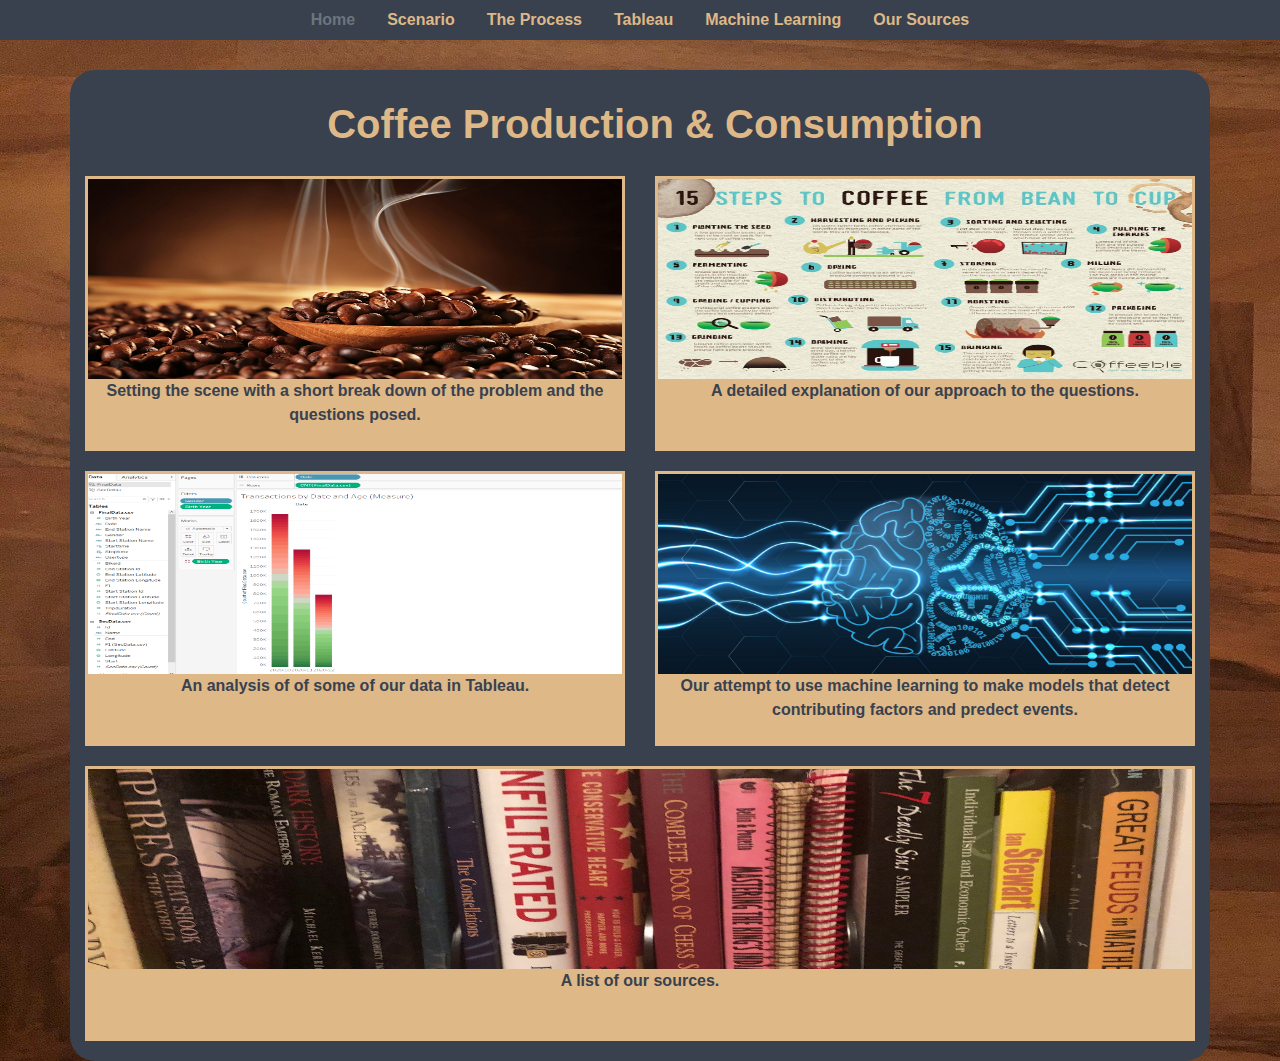
<file: index.html>
<!DOCTYPE html>
<html lang="en">
  <head>
      <meta charset="UTF-8">
      <title>Coffee</title>
      <link rel="stylesheet" href="https://stackpath.bootstrapcdn.com/bootstrap/4.3.1/css/bootstrap.min.css" integrity="sha384-ggOyR0iXCbMQv3Xipma34MD+dH/1fQ784/j6cY/iJTQUOhcWr7x9JvoRxT2MZw1T" crossorigin="anonymous">
      <link rel="stylesheet" href="style/style.css">
    </head>


<body class="main">
    <!--Header-->
    <ul class="nav">
        <li class="nav-item">
            <a class="nav-link disabled" href="index.html">Home</a>
          </li>
        <li class="nav-item">
          <a class="nav-link" href="background.html">Scenario</a>
        </li>
        <li class="nav-item">
          <a class="nav-link" href="process.html">The Process</a>              
        </li>
        <li class="nav-item">
          <a class="nav-link" href="results.html">Tableau</a>
        </li>
        <li class="nav-item">
          <a class="nav-link" href="mach_lrn.html">Machine Learning</a>
        </li>
        <li class="nav-item">
            <a class="nav-link" href="sources.html">Our Sources</a>
          </li>
    </ul>
    <!--Main-->
    <div class="index-main container">
      <!--Header-->
      <div class="row">
        <div class="col-md-12">
          <h1 class="main_title">Coffee Production & Consumption</h1>
        </div>
      </div>
      <!--Process/ Scenario-->
      <div class="row">
        <div class="col-sm-6 index-item-box">
          <a href="background.html">
            <div class="index-main-holder index-main-scenario-holder">
              <div>
                <div class="index-main-holder-img index-main-scenario-image">
                  <img class="index-images" src="resources/coffee_bckgrnd.jpeg" alt="Process Page Image">
                </div>
                <div class="index-main-scenario-text">
                  <p>
                    <b>Setting the scene with a short break down of the problem and the questions posed.</b>
                  </p>
                </div>
              </div>
            </div>  
          </a>
        </div>
        <div class="col-sm-6 index-item-box">
          <a href="process.html">
            <div class="index-main-holder index-main-process-holder">
              <div>
                <div class="index-main-holder-img index-main-process-image">
                  <img class="index-images" src="resources/coffee_process.jpg" alt="Process Page Image">
                </div>
                <div class="index-main-process-text">
                  <p>
                    <b>A detailed explanation of our approach to the questions.</b>
                  </p>
                </div>
              </div>
            </div>
          </a>
        </div>
      </div>
      <!--ML/ Results-->
      <div class="row">
        <div class="col-sm-6 index-item-box">
          <a href="results.html">
            <div class="index-main-holder index-main-results-holder">
              <div>
                <div class="index-main-holder-img index-main-results-image">
                  <img class="index-images" src="resources/Tab.png" alt="Process Page Image">
                </div>
                <div class="index-main-results-text">
                  <p>
                    <b>An analysis of of some of our data in Tableau.</b>
                  </p>
                </div>
              </div>
            </div>
          </a>
        </div>
        <div class="col-sm-6 index-item-box">
          <a href="mach_lrn.html">
            <div class="index-main-holder index-main-ml-holder">
              <div>
                <div class="index-main-holder-img index-main-ml-image">
                  <img class="index-images" src="resources/mach_lrning.jpg" alt="Process Page Image">
                </div>
                <div class="index-main-ml-text">
                  <p>
                    <b>Our attempt to use machine learning to make models that detect contributing factors and predect events.</b>
                  </p>
                </div>
              </div>
            </div>
          </a>
        </div>
    </div>
      <div class="row">
        <div class="col-lg-12 index-item-box">
          <a href="sources.html">
            <div class="index-main-holder index-main-sources-holder">
              <div>
                <div class="index-main-holder-img index-main-sources-image">
                  <img class="index-images" src="resources/books.jpg" alt="Process Page Image">
                </div>
                <div class="index-main-sources-text">
                  <p>
                    <b>A list of our sources.</b>
                  </p>
                </div>
              </div>
            </div>
          </a>
        </div>
      </div>
    </div>
</body>

</html>
</file>
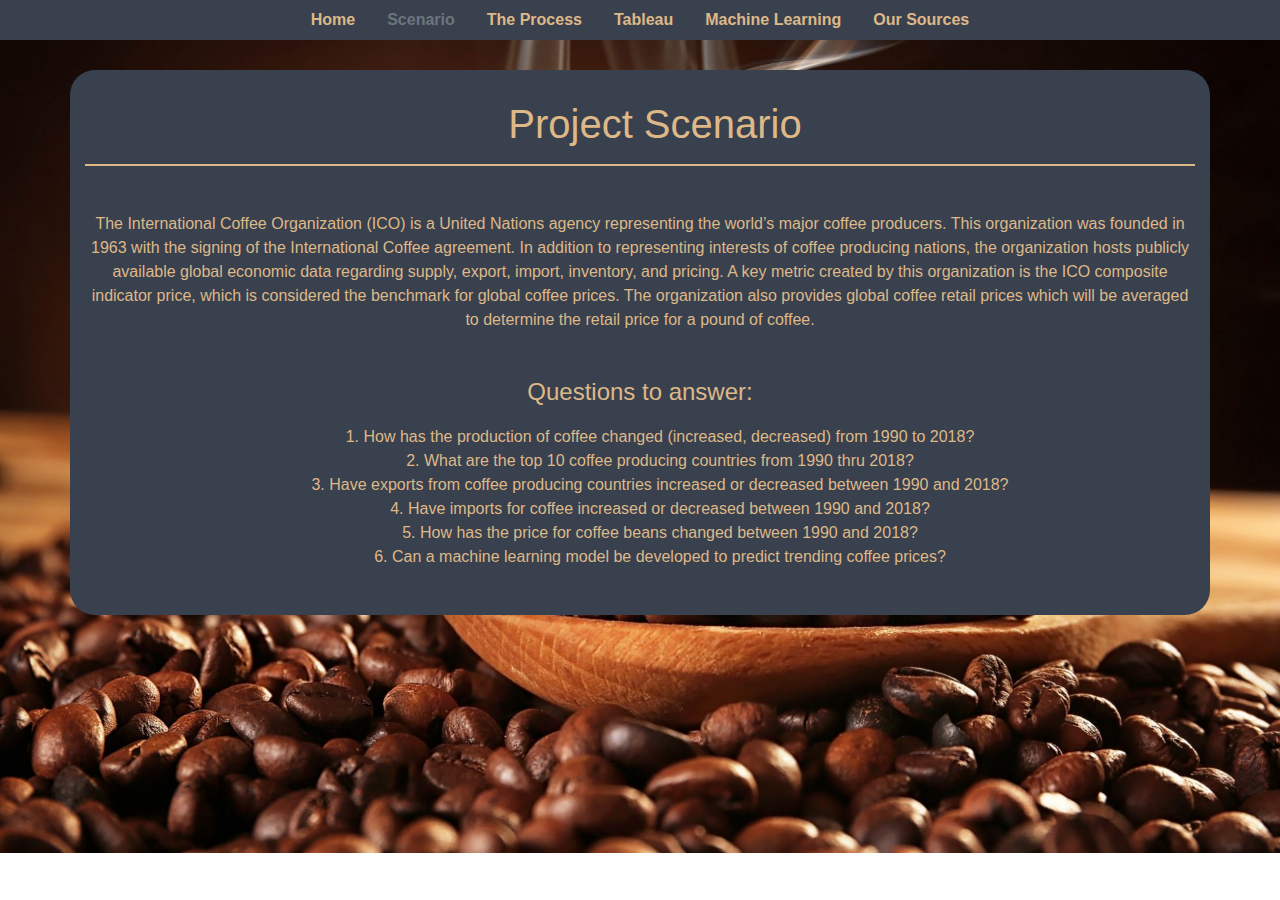
<file: background.html>
<!DOCTYPE html>
<html lang="en">
  <head>
      <meta charset="UTF-8">
      <title>Project Background</title>
      <link rel="stylesheet" href="https://stackpath.bootstrapcdn.com/bootstrap/4.3.1/css/bootstrap.min.css" integrity="sha384-ggOyR0iXCbMQv3Xipma34MD+dH/1fQ784/j6cY/iJTQUOhcWr7x9JvoRxT2MZw1T" crossorigin="anonymous">
      <link rel="stylesheet" href="style/style.css">
    </head>


<body class="history">
    <ul class="nav">
        <li class="nav-item">
            <a class="nav-link" href="index.html">Home</a>
          </li>
        <li class="nav-item">
          <a class="nav-link disabled" href="background.html">Scenario</a>
        </li>
        <li class="nav-item">
          <a class="nav-link" href="process.html">The Process</a>              
        </li>
        <li class="nav-item">
          <a class="nav-link" href="results.html">Tableau</a>
        </li>
        <li class="nav-item">
          <a class="nav-link" href="mach_lrn.html">Machine Learning</a>
        </li>
        <li class="nav-item">
            <a class="nav-link" href="sources.html">Our Sources</a>
          </li>
    </ul>
    <div class="background-main container">
      <div class="background-main-title row">
        <div class="col-lg-12">
          <h1 class="page_title">Project Scenario</h1>
          <hr id="background-line">
        </div>
      </div>
      <div class="row">
        <div class="col-lg-12">
          <div class="background-main-text">
            <p>The International Coffee Organization (ICO) is a United Nations agency representing the world’s major coffee producers. This organization was founded in 1963 with the signing of the International Coffee agreement. In addition to representing interests of coffee producing nations, the organization hosts publicly available global economic data regarding supply, export, import, inventory, and pricing. A key metric created by this organization is the ICO composite indicator price, which is considered the benchmark for global coffee prices. The organization also provides global coffee retail prices which will be averaged to determine the retail price for a pound of coffee.</p>
          </div>
        </div>
      </div>
      <div class="row">
        <div class="col-lg-12 background-second-block">
          <div>
            <div class="b_title">
              <h4 class="b_title">Questions to answer:</h4>
            </div>
            <div class="background-ordered-list">
              <ol class="ol_list">
                <li>How has the production of coffee changed (increased, decreased) from 1990 to 2018?</li>
                <li>What are the top 10 coffee producing countries from 1990 thru 2018?</li>
                <li>Have exports from coffee producing countries increased or decreased between 1990 and 2018?</li>
                <li>Have imports for coffee increased or decreased between 1990 and 2018?</li>
                <li>How has the price for coffee beans changed between 1990 and 2018?</li>
                <li>Can a machine learning model be developed to predict trending coffee prices?</li>
              </ol>
            </div>
          </div>
        </div>
      </div>
    </div>
</body>

</html>
</file>
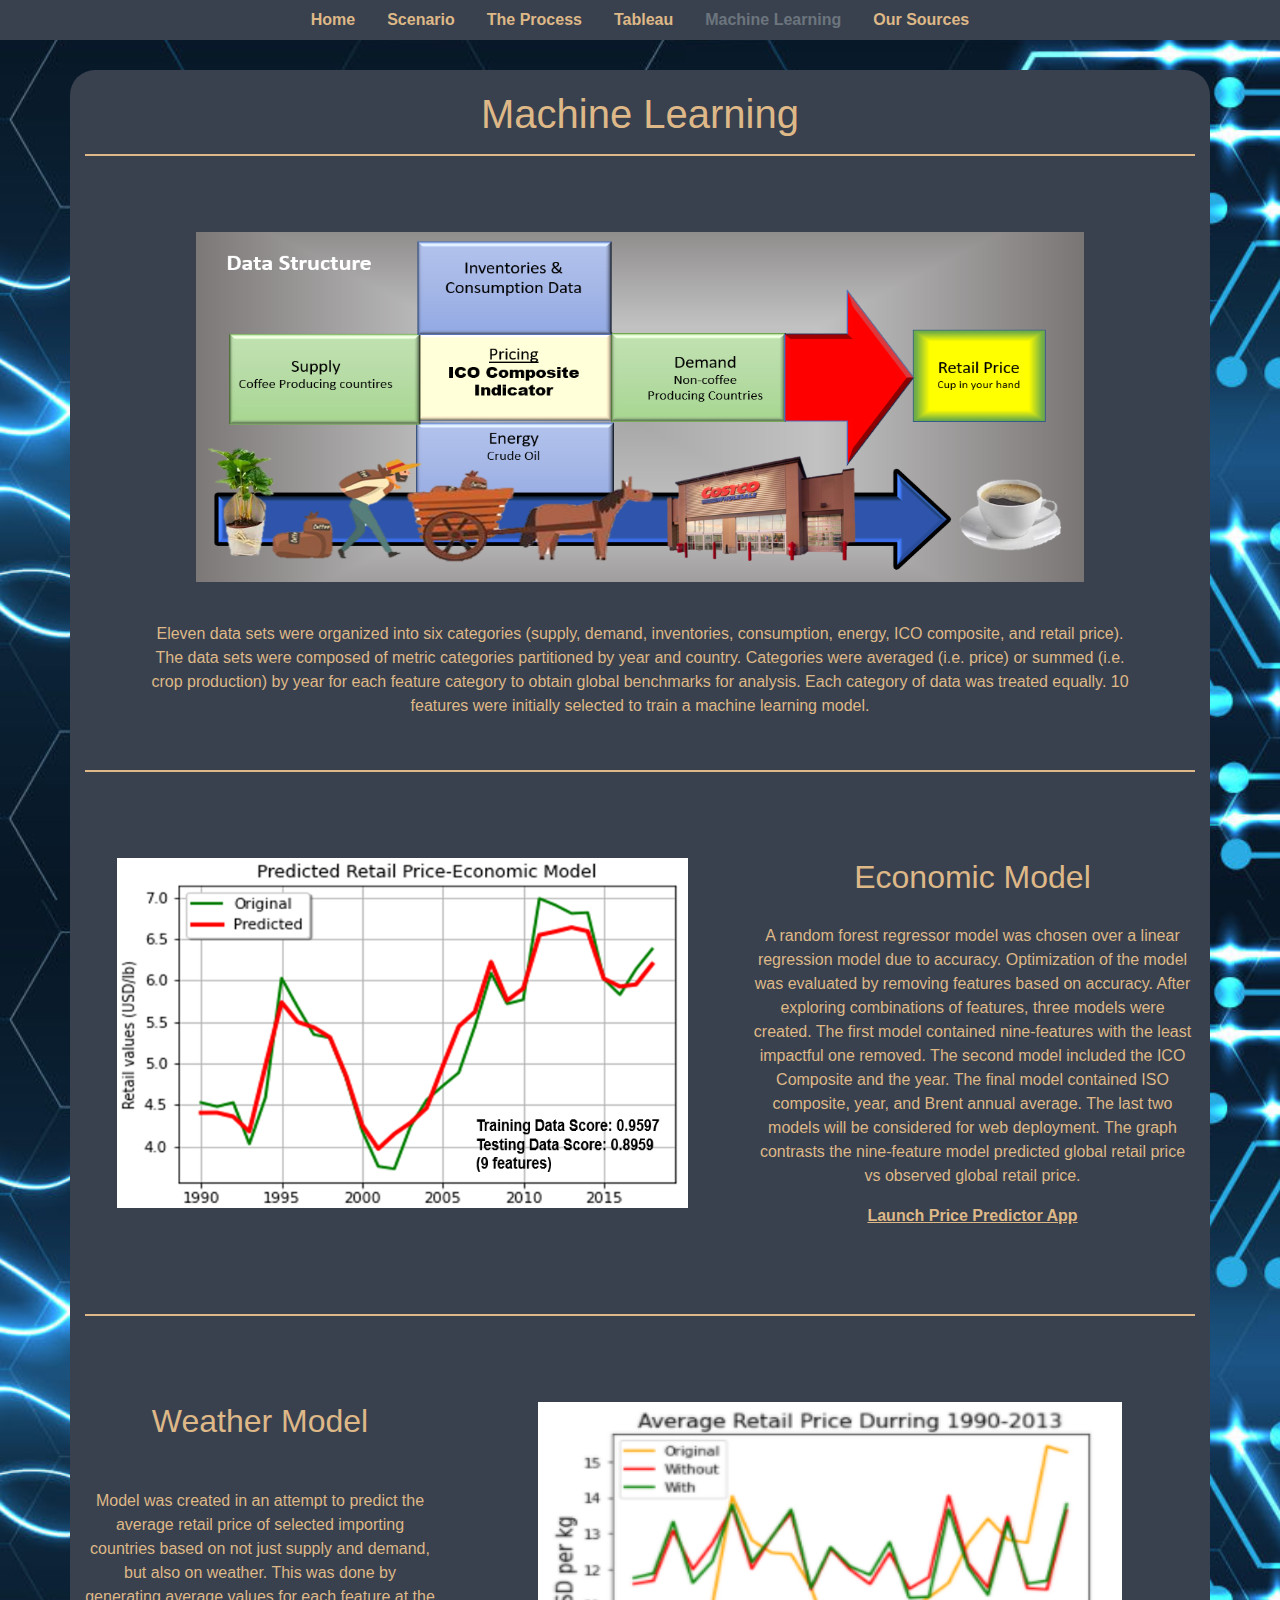
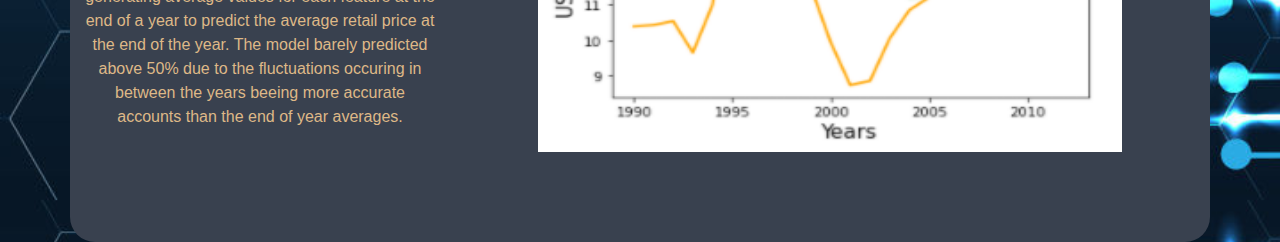
<file: mach_lrn.html>
<!DOCTYPE html>
<html lang="en">
  <head>
      <meta charset="UTF-8">
      <title>Machine Learning Portion</title>
      <link rel="stylesheet" href="https://stackpath.bootstrapcdn.com/bootstrap/4.3.1/css/bootstrap.min.css" integrity="sha384-ggOyR0iXCbMQv3Xipma34MD+dH/1fQ784/j6cY/iJTQUOhcWr7x9JvoRxT2MZw1T" crossorigin="anonymous">
      <link rel="stylesheet" href="style/style.css">
    </head>


<body class="machine_learning">
    <ul class="nav">
        <li class="nav-item">
            <a class="nav-link" href="index.html">Home</a>
          </li>
        <li class="nav-item">
          <a class="nav-link" href="background.html">Scenario</a>
        </li>
        <li class="nav-item">
          <a class="nav-link" href="process.html">The Process</a>              
        </li>
        <li class="nav-item">
          <a class="nav-link" href="results.html">Tableau</a>
        </li>
        <li class="nav-item">
          <a class="nav-link disabled" href="mach_lrn.html">Machine Learning</a>
        </li>
        <li class="nav-item">
            <a class="nav-link" href="sources.html">Our Sources</a>
          </li>
    </ul>
    <div class="container machln-container">
      <div class="row">
        <div class="col-lg-12 title-machln">
          <div class="machln-title">
            <h1>Machine Learning</h1>
            <hr class="graph-hr">
          </div>
        </div>
      </div>
      <div class="row">
        <div class="col-lg-12 title-machln-header">
          <div class="machln-title-primary">
            <img class="machln-images-primary" src="images/data_graphic.png" alt="Process Page Image">
            <div class="machln-images-primary-header-text">
              <p>Eleven data sets were organized into six categories (supply, demand, inventories, consumption, energy, ICO composite, and retail price). The data sets were composed of metric categories partitioned by year and country. Categories were averaged (i.e. price) or summed (i.e. crop production) by year for each feature category to obtain global benchmarks for analysis. Each category of data was treated equally. 10 features were initially selected to train a machine learning model.</p>
            </div>
          </div>
        </div>
      </div>
      <div class="row">
        <div class="col-lg-12 hr-spacer">
          <hr class="graph-hr">
        </div>
      </div>
      <div class="row">
        <div class="col-lg-7 machln-primary">
          <div class="machln-title-primary">
            <img class="machln-images-primary-secondary" src="images/graphs/Economic_model.png" alt="Process Page Image">
          </div>
        </div>
        <div class="col-lg-5 machln-primary">
          <div class="machln-title-primary">
            <h2 class="ml-title-padd-econ">Economic Model</h2>
            <p>A random forest regressor model was chosen over a linear regression model due to accuracy. Optimization of the model was evaluated by removing features based on accuracy. After exploring combinations of features, three models were created. The first model contained nine-features with the least impactful one removed. The second model included the ICO Composite and the year. The final model contained ISO composite, year, and Brent annual average. The last two models will be considered for web deployment. The graph contrasts the nine-feature model predicted global retail price vs observed global retail price.</p>
            <div class="machln-app-link">
              <a href="https://butler-final-project-group-g.herokuapp.com/" target="_blank">Launch Price Predictor App</a>
            </div>
          </div>
        </div>
      </div>
      <div class="row">
        <div class="col-lg-12 hr-spacer">
          <hr class="graph-hr">
        </div>
      </div>
      <div class="row">
        <div class="col-lg-4">
          <div class="machln-title-primary-1">
            <h2 class="ml-title-padd">Weather Model</h2>
            <p>Model was created in an attempt to predict the average retail price of selected importing countries based on not just supply and demand, but also on weather. This was done by generating average values for each feature at the end of a year to predict the average retail price at the end of the year. The model barely predicted above 50% due to the fluctuations occuring in between the years beeing more accurate accounts than the end of year averages.</p>
          </div>
        </div>
        <div class="col-lg-8 machln-primary">
          <div class="machln-title-primary">
            <img class="machln-images-primary" src="images/graphs/Weather2013.png" alt="Process Page Image">
          </div>
        </div>
      </div>
      
</body>

</html>
</file>
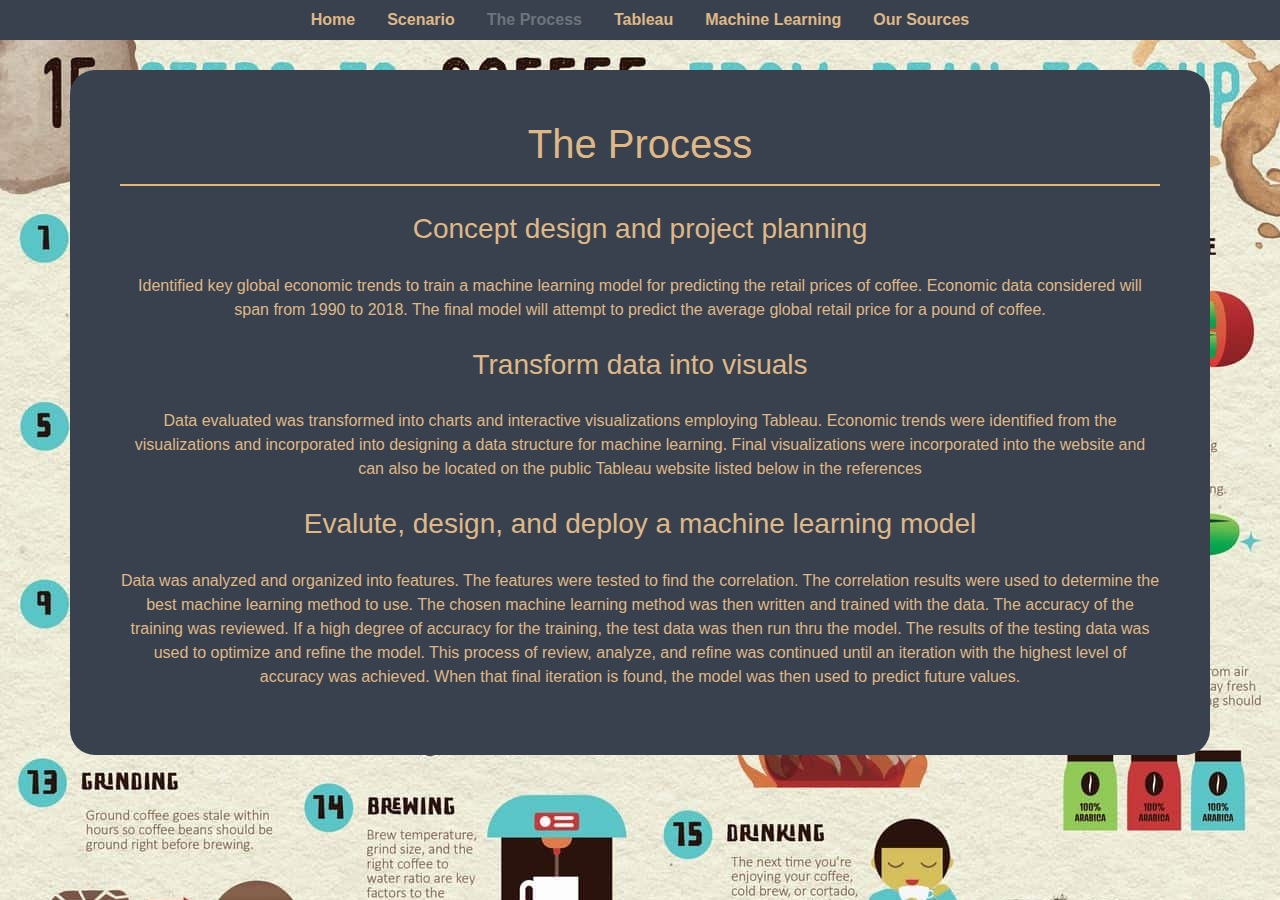
<file: process.html>
<!DOCTYPE html>
<html lang="en">
  <head>
      <meta charset="UTF-8">
      <title>Process</title>
      <link rel="stylesheet" href="https://stackpath.bootstrapcdn.com/bootstrap/4.3.1/css/bootstrap.min.css" integrity="sha384-ggOyR0iXCbMQv3Xipma34MD+dH/1fQ784/j6cY/iJTQUOhcWr7x9JvoRxT2MZw1T" crossorigin="anonymous">
      <link rel="stylesheet" href="style/style.css">
    </head>


<body class="process">
    <ul class="nav">
        <li class="nav-item">
            <a class="nav-link" href="index.html">Home</a>
          </li>
        <li class="nav-item">
          <a class="nav-link" href="background.html">Scenario</a>
        </li>
        <li class="nav-item">
          <a class="nav-link disabled" href="process.html">The Process</a>              
        </li>
        <li class="nav-item">
          <a class="nav-link" href="results.html">Tableau</a>
        </li>
        <li class="nav-item">
          <a class="nav-link" href="mach_lrn.html">Machine Learning</a>
        </li>
        <li class="nav-item">
            <a class="nav-link" href="sources.html">Our Sources</a>
          </li>
    </ul>
    <div class="process-main container">
      <div class="row">
        <div class="col-lg-12">
          <div class="process-title-container">
            <h1 class="process_page_title">The Process</h1>
            <hr id="process-line">
          </div>
        </div>
      </div>
      <div class="row">
        <div class="col-lg-12">
          <h3 class="process_step">Concept design and project planning</h3>
        </div>
        <div class="col-lg-12">
          <p class="paragraph">
            Identified key global economic trends to train a machine learning model for predicting the retail prices of coffee. Economic data considered will span from 1990 to 2018. The final model will attempt to predict the average global retail price for a pound of coffee.
          </p>
        </div>
      </div>
      <div class="row">
        <div class="col-lg-12">
          <h3 class="process_step">Transform data into visuals</h3>
        </div>
        <div class="col-lg-12">
          <p class="paragraph">Data evaluated was transformed into charts and interactive visualizations employing Tableau. Economic trends were identified from the visualizations and incorporated into designing a data structure for machine learning. Final visualizations were incorporated into the website and can also be located on the public Tableau website listed below in the references</p>
        </div>
      </div>
      <div class="row">
        <div class="col-lg-12">
          <h3 class="process_step">Evalute, design, and deploy a machine learning model</h3>
        </div>
        <div class="col-lg-12">
          <p class="paragraph">
            Data was analyzed and organized into features. The features were tested to find the correlation. The correlation results were used to determine the best machine learning method to use. The chosen machine learning method was then written and trained with the data. The accuracy of the training was reviewed. If a high degree of accuracy for the training, the test data was then run thru the model. The results of the testing data was used to optimize and refine the model. This process of review, analyze, and refine was continued until an iteration with the highest level of accuracy was achieved. When that final iteration is found, the model was then used to predict future values.
          </p>
        </div>
      </div>
    </div>
</body>

</html>
</file>
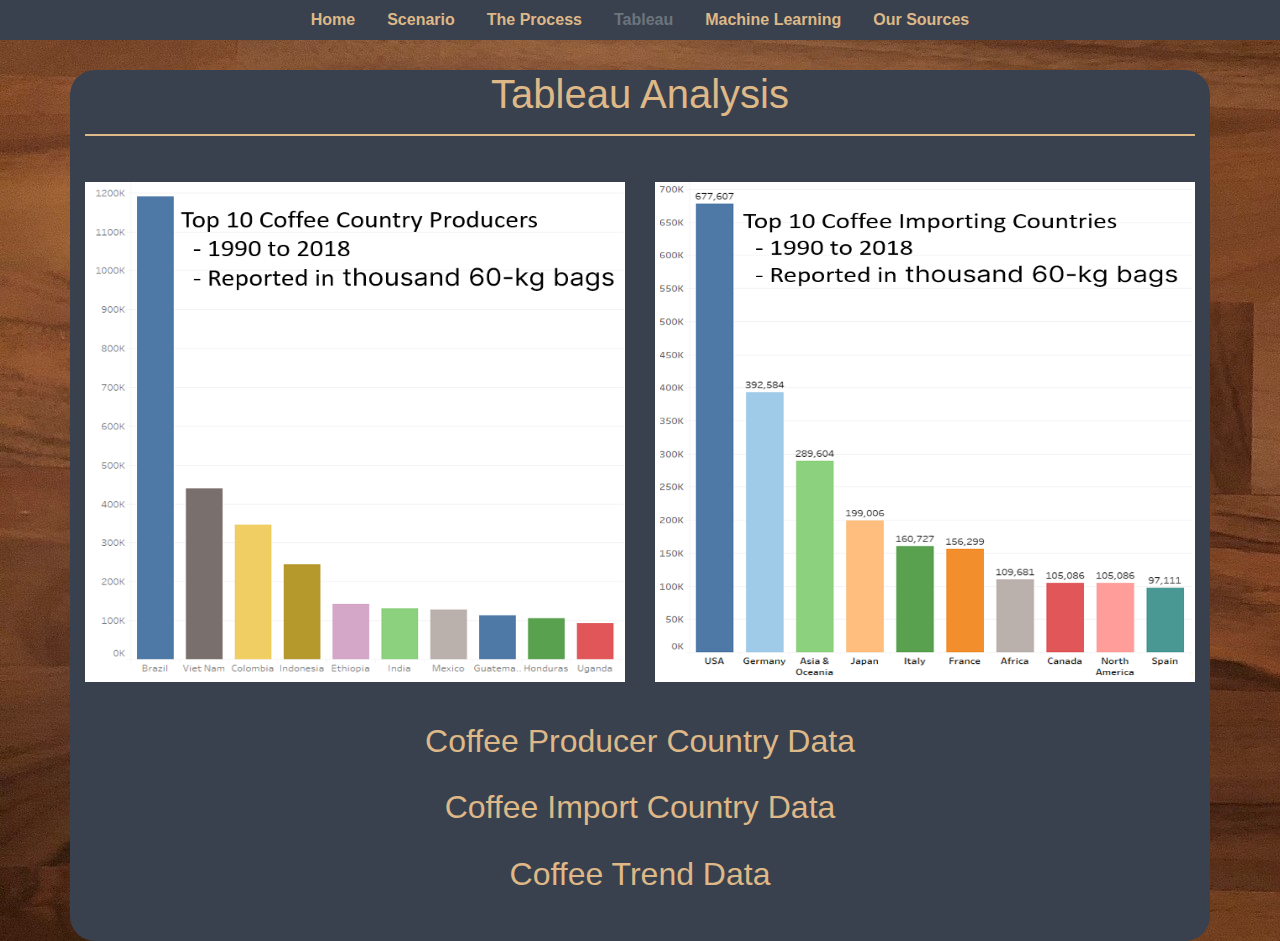
<file: results.html>
<!DOCTYPE html>
<html lang="en">

<head>
  <meta charset="UTF-8">
  <title>Results</title>
  <link rel="stylesheet" href="https://stackpath.bootstrapcdn.com/bootstrap/4.3.1/css/bootstrap.min.css"
    integrity="sha384-ggOyR0iXCbMQv3Xipma34MD+dH/1fQ784/j6cY/iJTQUOhcWr7x9JvoRxT2MZw1T" crossorigin="anonymous">
  <link rel="stylesheet" href="style/style.css">
</head>


<body class="results">
  <ul class="nav">
    <li class="nav-item">
      <a class="nav-link" href="index.html">Home</a>
    </li>
    <li class="nav-item">
      <a class="nav-link" href="background.html">Scenario</a>
    </li>
    <li class="nav-item">
      <a class="nav-link" href="process.html">The Process</a>
    </li>
    <li class="nav-item">
      <a class="nav-link disabled" href="Tableau.html">Tableau</a>
    </li>
    <li class="nav-item">
      <a class="nav-link" href="mach_lrn.html">Machine Learning</a>
    </li>
    <li class="nav-item">
      <a class="nav-link" href="sources.html">Our Sources</a>
    </li>
  </ul>


  <div class="container machln-container">
    <div class="row results-title-container">
      <div class="col-lg-12">
        <div class="results-title">
          <h1>Tableau Analysis</h1>
          <hr id="results-line">
        </div>
      </div>
    </div>
    <div class="row">
      <div class="col-lg-6 results-pad-bottom">
        <img class="results-images" src="images/graphs/top_ten_coffe_producers.png" alt="Results Page Image">
      </div>
      <div class="col-lg-6 results-pad-bottom">
        <img class="results-images" src="images/graphs/top_10_import_countires.png" alt="Results Page Image">
      </div>
    </div>
    <div class="row">
      <div class="col-lg-12">
        <h2 class="tableau-titles">Coffee Producer Country Data</h2>
        <div class='tableauPlaceholder' id='viz1615045873140' style='position: relative'><noscript><a href='#'><img
                alt=' '
                src='https:&#47;&#47;public.tableau.com&#47;static&#47;images&#47;W3&#47;W3F9R9KCK&#47;1_rss.png'
                style='border: none' /></a></noscript><object class='tableauViz' style='display:none;'>
            <param name='host_url' value='https%3A%2F%2Fpublic.tableau.com%2F'>
            <param name='embed_code_version' value='3'>
            <param name='path' value='shared&#47;W3F9R9KCK'>
            <param name='toolbar' value='yes'>
            <param name='static_image'
              value='https:&#47;&#47;public.tableau.com&#47;static&#47;images&#47;W3&#47;W3F9R9KCK&#47;1.png'>
            <param name='animate_transition' value='yes'>
            <param name='display_static_image' value='yes'>
            <param name='display_spinner' value='yes'>
            <param name='display_overlay' value='yes'>
            <param name='display_count' value='yes'>
            <param name='language' value='en'>
            <param name='filter' value='publish=yes'>
          </object>
        </div>
        <script type='text/javascript'>
          var divElement = document.getElementById('viz1615045873140');
          var vizElement = divElement.getElementsByTagName('object')[0];
          if (divElement.offsetWidth > 800) {
            vizElement.style.width = '100%'; vizElement.style.height = '927px';
          } else if (divElement.offsetWidth > 500) {
            vizElement.style.width = '100%'; vizElement.style.height = '927px';
          } else { vizElement.style.width = '100%'; vizElement.style.height = '777px'; }
          var scriptElement = document.createElement('script'); scriptElement.src = 'https://public.tableau.com/javascripts/api/viz_v1.js';
          vizElement.parentNode.insertBefore(scriptElement, vizElement);
        </script>
      </div>
    </div>
    <div class="row">
      <div class="col-lg-12">
        <h2 class="tableau-titles">Coffee Import Country Data</h2>
        <div class='tableauPlaceholder' id='viz1615047002955' style='position: relative'><noscript><a href='#'><img
                alt=' '
                src='https:&#47;&#47;public.tableau.com&#47;static&#47;images&#47;H3&#47;H387BPSYC&#47;1_rss.png'
                style='border: none' /></a></noscript><object class='tableauViz' style='display:none;'>
            <param name='host_url' value='https%3A%2F%2Fpublic.tableau.com%2F' />
            <param name='embed_code_version' value='3' />
            <param name='path' value='shared&#47;H387BPSYC' />
            <param name='toolbar' value='yes' />
            <param name='static_image'
              value='https:&#47;&#47;public.tableau.com&#47;static&#47;images&#47;H3&#47;H387BPSYC&#47;1.png' />
            <param name='animate_transition' value='yes' />
            <param name='display_static_image' value='yes' />
            <param name='display_spinner' value='yes' />
            <param name='display_overlay' value='yes' />
            <param name='display_count' value='yes' />
            <param name='language' value='en' />
            <param name='filter' value='publish=yes' />
          </object></div>
        <script type='text/javascript'>
          var divElement = document.getElementById('viz1615047002955');
          var vizElement = divElement.getElementsByTagName('object')[0];
          if (divElement.offsetWidth > 800) {
            vizElement.style.width = '100%';
            vizElement.style.height = '927px';
          } else if (divElement.offsetWidth > 500) {
            vizElement.style.width = '100%';
            vizElement.style.height = '927px';
          } else { vizElement.style.width = '100%';
          vizElement.style.height = '777px'; }
          var scriptElement = document.createElement('script');
          scriptElement.src = 'https://public.tableau.com/javascripts/api/viz_v1.js';
          vizElement.parentNode.insertBefore(scriptElement, vizElement);
        </script>
      </div>
    </div>
    <div class="row">
      <div class="col-lg-12">
        <h2 class="tableau-titles">Coffee Trend Data</h2>
        <div class='tableauPlaceholder' id='viz1615047196873' style='position: relative'><noscript><a href='#'><img
                alt=' '
                src='https:&#47;&#47;public.tableau.com&#47;static&#47;images&#47;co&#47;coffe_trendlines_2021P3&#47;coffe&#47;1_rss.png'
                style='border: none' /></a></noscript><object class='tableauViz' style='display:none;'>
            <param name='host_url' value='https%3A%2F%2Fpublic.tableau.com%2F' />
            <param name='embed_code_version' value='3' />
            <param name='site_root' value='' />
            <param name='name' value='coffe_trendlines_2021P3&#47;coffe' />
            <param name='tabs' value='no' />
            <param name='toolbar' value='yes' />
            <param name='static_image'
              value='https:&#47;&#47;public.tableau.com&#47;static&#47;images&#47;co&#47;coffe_trendlines_2021P3&#47;coffe&#47;1.png' />
            <param name='animate_transition' value='yes' />
            <param name='display_static_image' value='yes' />
            <param name='display_spinner' value='yes' />
            <param name='display_overlay' value='yes' />
            <param name='display_count' value='yes' />
            <param name='language' value='en' />
            <param name='filter' value='publish=yes' />
          </object></div>
        <script type='text/javascript'>
          var divElement = document.getElementById('viz1615047196873');
          var vizElement = divElement.getElementsByTagName('object')[0];
          if (divElement.offsetWidth > 800) { vizElement.style.width = '100%';
          vizElement.style.height = '927px';
        } else if (divElement.offsetWidth > 500) {
          vizElement.style.width = '100%';
          vizElement.style.height = '927px';
        } else { vizElement.style.width = '100%';
          vizElement.style.height = '727px'; }
          var scriptElement = document.createElement('script');
          scriptElement.src = 'https://public.tableau.com/javascripts/api/viz_v1.js';
          vizElement.parentNode.insertBefore(scriptElement, vizElement);
        </script>
      </div>
    </div>
  </div>
  </div>
  <script type='text/javascript' src='http://mysite.myserver.com/javascripts/api/viz_v1.js'></script>
</body>

</html>
</file>
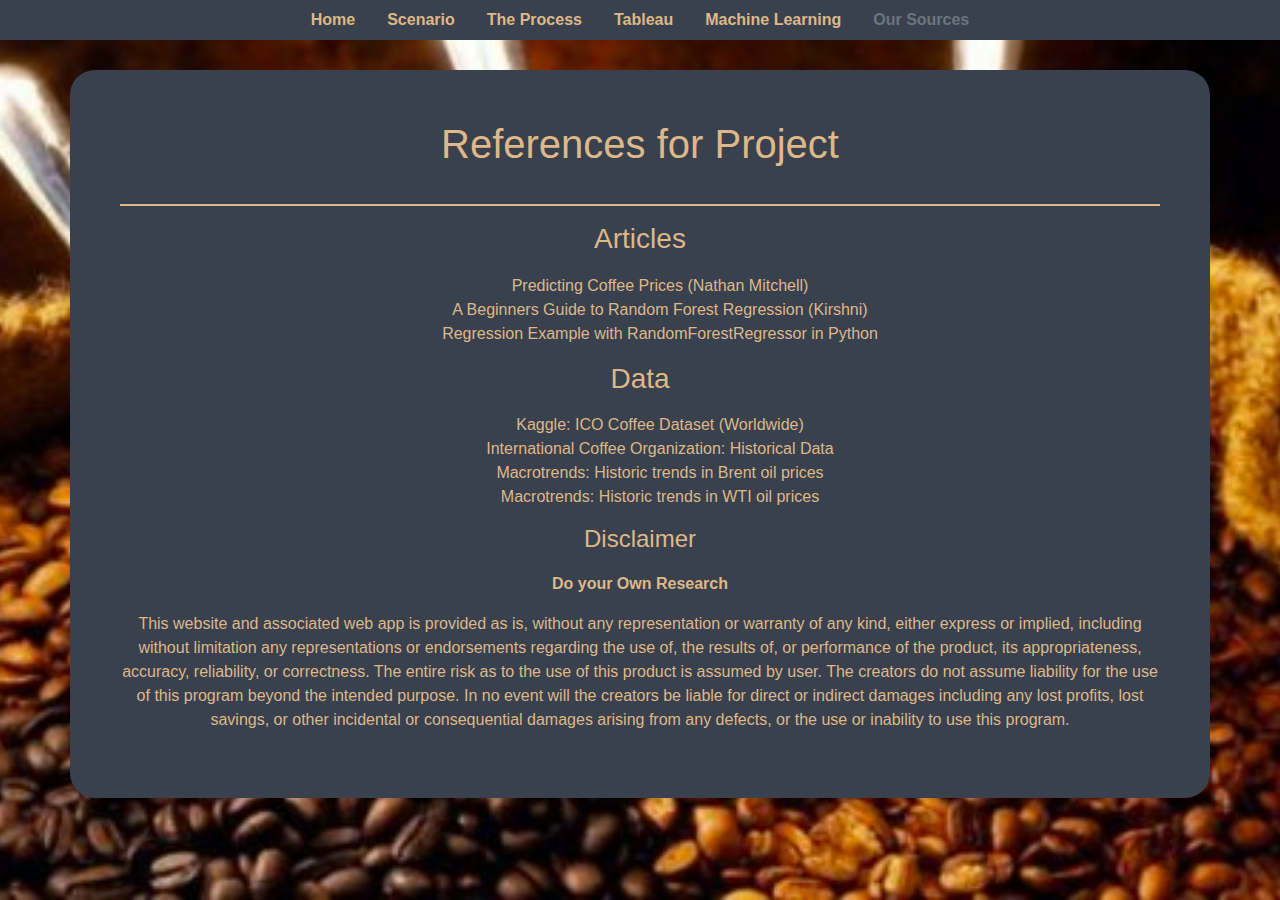
<file: sources.html>
<!DOCTYPE html>
<html lang="en">
  <head>
      <meta charset="UTF-8">
      <title>Coffee</title>
      <link rel="stylesheet" href="https://stackpath.bootstrapcdn.com/bootstrap/4.3.1/css/bootstrap.min.css" integrity="sha384-ggOyR0iXCbMQv3Xipma34MD+dH/1fQ784/j6cY/iJTQUOhcWr7x9JvoRxT2MZw1T" crossorigin="anonymous">
      <link rel="stylesheet" href="style/style.css">
    </head>


<body class="source_page">
    <ul class="nav">
        <li class="nav-item">
            <a class="nav-link" href="index.html">Home</a>
          </li>
        <li class="nav-item">
          <a class="nav-link" href="background.html">Scenario</a>
        </li>
        <li class="nav-item">
          <a class="nav-link" href="process.html">The Process</a>              
        </li>
        <li class="nav-item">
          <a class="nav-link" href="results.html">Tableau</a>
        </li>
        <li class="nav-item">
          <a class="nav-link" href="mach_lrn.html">Machine Learning</a>
        </li>
        <li class="nav-item">
            <a class="nav-link disabled" href="sources.html">Our Sources</a>
          </li>
    </ul>
    <div class="container sources-container">
      <div class="row">
        <div class="col-lg-12">
          <h1 class="source_title">References for Project</h1>
          <hr id="sources-line">
        </div>
      </div>
      <div class="row">
        <div class="col-lg-12">
          <h3 class="source_subtitles">Articles</h3>
          <div class="source_data">
            <ul>
              <li>
                <a href="https://ntmitchell.github.io/predicting-coffee-prices/">Predicting Coffee Prices (Nathan Mitchell)</a>
              </li>
              <li>
                <a href="https://medium.datadriveninvestor.com/random-forest-regression-9871bc9a25eb">A Beginners Guide to Random Forest Regression (Kirshni)</a>
              </li>
              <li>
                <a href="https://www.datatechnotes.com/2020/09/regression-example-with-randomforestregressor.html">Regression Example with RandomForestRegressor in Python</a>
              </li>
            </ul>
          </div>
        </div>
      </div>
      <div class="row">
        <div class="col-lg-12">
          <h3 class="source_subtitles">Data</h3>
          <div class="source_data"> 
            <ul>
              <li>
                <a href="https://www.kaggle.com/yamaerenay/ico-coffee-dataset-worldwide">Kaggle: ICO Coffee Dataset (Worldwide)</a>
              </li>
              <li>
                <a href="http://www.ico.org/new_historical.asp">International Coffee Organization: Historical Data</a>
              </li>
              <li>
                <a href="https://www.macrotrends.net/2480/brent-crude-oil-prices-10-year-daily-chart">Macrotrends: Historic trends in Brent oil prices</a>
              </li>
              <li>
                <a href="https://www.macrotrends.net/2516/wti-crude-oil-prices-10-year-daily-chart">Macrotrends: Historic trends in WTI oil prices</a>
              </li>
            </ul>
          </div>
        </div>
      </div>
      <div class="row">
        <div class="col-lg-12">
          <h4 class="source_subtitles">Disclaimer</h4>
        </div>
        <div class="col-lg-12">
          <p class="source_data"><b>Do your Own Research</b></p>
        </div>
        <div class="col-lg-12">
          <p class="source_data">This website and associated web app is provided as is, without any representation or warranty of any kind, either express or implied, including without limitation any representations or endorsements regarding the use of, the results of, or performance of the product, its appropriateness, accuracy, reliability, or correctness. The entire risk as to the use of this product is assumed by user. The creators do not assume liability for the use of this program beyond the intended purpose. In no event will the creators be liable for direct or indirect damages including any lost profits, lost savings, or other incidental or consequential damages arising from any defects, or the use or inability to use this program.</p>
        </div>
      </div>
    </div>
</body>

</html>
</file>
<file: style/style.css>
.main {
    background-color: #361c02; /* For browsers that do not support gradients */
    height: 100%;
    /*background-image: linear-gradient(#361c02, burlywood);*/
    background-image: linear-gradient(
    to bottom, 
    #361c02 0px,
    #361c02 400px,
    burlywood 100%
    );
  }

  body, html {
    height: 100%;
  }

  .nav {
    margin-bottom: 30px;
    background-color: #39414f;
  }

  a:hover {
    text-decoration: none;
  }

  .nav-link {
    color: burlywood;
  }
  .nav-link:hover {
    color: #39414f;
    background-color: burlywood;
  }

  .main_title {
    font-weight: bold;
    padding-left: 30px;
    padding-top: 30px;
    text-align: center;
    padding-bottom: 20px;
    color: burlywood;
  }
  
  .nav {
    justify-content: center;
    font-weight: bold;
  }

p {
    color:burlywood;
  }

  .history {
    background-image: url('../resources/coffee_bckgrnd.jpeg');
    background-size: 100%;
    background-repeat: no-repeat;
  }

  .page_title {
    color: burlywood;
    padding-left: 30px;
    padding-top: 30px;
    text-align: center;
}

.b_title {
  color: burlywood;
  text-align: center;
}

ol li{
  list-style-position: inside;
  
}

.ol_list {
  color:burlywood;
  padding-top: 10px;
  text-align: center;
}

  

  .process_page_title {
    color: burlywood;
  }

  .process_step {
    text-align: center;
    color: burlywood;
    padding-top: 10px;
    padding-bottom: 20px;
  }

  .paragraph {
    color: burlywood;
    text-align: center;
  }

  .results {
    background-color: burlywood;
  }

  .machine_learning {
    /*background-image: url('../resources/mach_lrning.jpg');
    background-repeat: no-repeat;
    background-attachment: fixed;
    background-position: center;*/
    background-color: burlywood;
  }

  .source_page {
    background-color: burlywood;
  }

  .source_title {
    color: burlywood;
    text-align: center;
    padding-bottom: 20px;
    
  }

  .source_subtitles {
    text-align: center;
    padding-bottom: 10px;
    color: burlywood;
}
  .source_articles {
    text-align: center;
  }

  .source_articles ul {
    justify-content: center;
    list-style: none;
  }


  .source_data {
    text-align: center;
    color: burlywood;
    text-decoration: none;
  }

  .source_data ul li{
    text-align: center;
    color: burlywood;
    list-style-type: none;
  }

  .source_data ul li a:hover {
    background-color: burlywood;
    color: #39414f;
    border-radius: 5px;
  }

  .source_data ul li a{
    justify-content: center;
    color: burlywood;
    padding: 2px;
  }


/*/////////////////////////////////////*/
/*////////// Index Page ///////////////*/
/*/////////////////////////////////////*/

.main {
  background-image: url('../resources/background_wood.jpg');
}

.index-images {
  height: 200px;
  width: 100%;
}

.results-images {
  height: 500px;
  width: 100%;
}

.results-pad-bottom {
  padding-bottom: 40px;
}

.index-main {
  background-color: #39414f;
  border-radius: 25px;
}


.index-main-holder {
  width: 100%;
  height: 275px;
  padding: 3px;
  background-color: burlywood;
}
.index-main-holder:hover {
  padding: 0px;
  border: 3px solid #361c02;
}

.index-main-holder-img{
  height: 200px;
  overflow: hidden;
  width: 100%;
  margin: auto;
}

.index-item-box {
  padding-bottom: 20px;
}

/* Index Page Text Colors */

.index-main-process-text p{
  text-align: center;
  color: #39414f;
}
.index-main-scenario-text p{
  color: #39414f;
  text-align: center;
}
.index-main-results-text p{
  color: #39414f;
  text-align: center;
}
.index-main-ml-text p{
  color: #39414f;
  text-align: center;
}
.index-main-sources-text p{
  color: #39414f;
  text-align: center;
}

.index-main-process-text p:hover{
  text-decoration: none;
}
.index-main-scenario-text p:hover{
  text-decoration: none;
}
.index-main-results-text p:hover{
  text-decoration: none;
}
.index-main-ml-text p:hover{
  text-decoration: none;
}
.index-main-sources-text p:hover{
  text-decoration: none;;
}


/*///////////////////////////////////////////*/
/*/////////// Background Page ///////////////*/
/*///////////////////////////////////////////*/

.background-main {
  background-color: #39414f;
  border-radius: 25px;
}

.background-second-block {
  padding-bottom: 30px;
  padding-top: 30px;
}

.background-main-text {
  padding-top: 30px;
  text-align: center;
}

#background-line {
  border: 1px solid burlywood;
}

.background-second-group{
  text-align: center;
}

/*///////////////////////////////////////////*/
/*///////////// Process Page ////////////////*/
/*///////////////////////////////////////////*/

.process {
  background-image: url('../resources/coffee_process.jpg');
}

.process-main {
  background-color: #39414f;
  border-radius: 25px;
  padding: 50px;
}

.process-title-container {
  text-align: center;
}

#process-line {
  border: 1px solid burlywood;
}


/*///////////////////////////////////////////*/
/*///////////// Results Page ////////////////*/
/*///////////////////////////////////////////*/
.results {
  background-image: url('../resources/background_wood.jpg');
}

.results-title {
  color: burlywood;
  text-align: center;
}

.results-container {
  background-color: #39414f;
  border-radius: 25px;
}
.tableau-item {
  width:60%;
  right: 20%;
}

.tableauViz {
  width: 100%
}

.results-title-container {
  padding-bottom: 30px;
}

#results-line {
  border: 1px solid burlywood !important;
}

.tableau-titles {
  text-align: center;
  color: burlywood;
  padding-bottom: 20px;
}

/*///////////////////////////////////////////*/
/*//////////////// ML Page //////////////////*/
/*///////////////////////////////////////////*/
.machine_learning {
  background-image: url('../resources/mach_lrning.jpg');
  height: 100%;
  background-position: center;
  background-size: cover;
}

.machln-container {
  background-color: #39414f;
  padding-bottom: 20px;
  border-radius: 25px;
}

.machln-title {
  color: burlywood;
  text-align: center;
}

.machln-images {
  height: 170px;
  width: 95%;
}

.machln-images-primary {
  height: 350px;
  width: 80%;
}

.machln-images-primary-secondary {
  height: 350px;
  width: 90%;
}

.machln-images-primary-header-text {
  text-align: center;
  padding-left: 60px;
  padding-right: 60px;
  padding-top: 40px;
}

.machln-title-primary {
  color: burlywood;
  text-align: center;
}

.machln-title-primary-1 {
  color: burlywood;
  text-align: center;
}

.ml-title-padd {
  padding-bottom: 40px;
}

.ml-title-padd-econ {
  padding-bottom: 20px;
}

.machln-app-link a {
  text-align: center;
  text-decoration: underline;
  font-weight: bold;
  color: burlywood;
  list-style-type: none;
}

.machln-app-link a:hover {
  background-color: burlywood;
  color: #39414f;
  border-radius: 5px;
}
/*////////////////////////////////////////////////*/
/*//////////////// Sources Page //////////////////*/
/*////////////////////////////////////////////////*/
.source_page {
  background-image: url('../images/genericCoffephoto.png');
  height: 100%;
  background-position: center;
  background-size: cover;
}

.sources-container{ 
  background-color: #39414f;
  border-radius: 25px;
  padding: 50px;
}

#sources-line {
  border: 1px solid burlywood;
}

/*////////////////////////////////////////////////*/
/*///////////////// Graph Pages //////////////////*/
/*////////////////////////////////////////////////*/

.graph-hr {
  border: 1px solid burlywood;
}

.hr-spacer {
  padding-bottom: 70px;
}


.title-machln {
  padding-bottom: 40px;
  padding-top: 20px;
}

.title-machln-header {
  padding-bottom: 20px;
  padding-top: 20px;
}

.machln-primary {
  padding-bottom: 70px;
}
</file>
